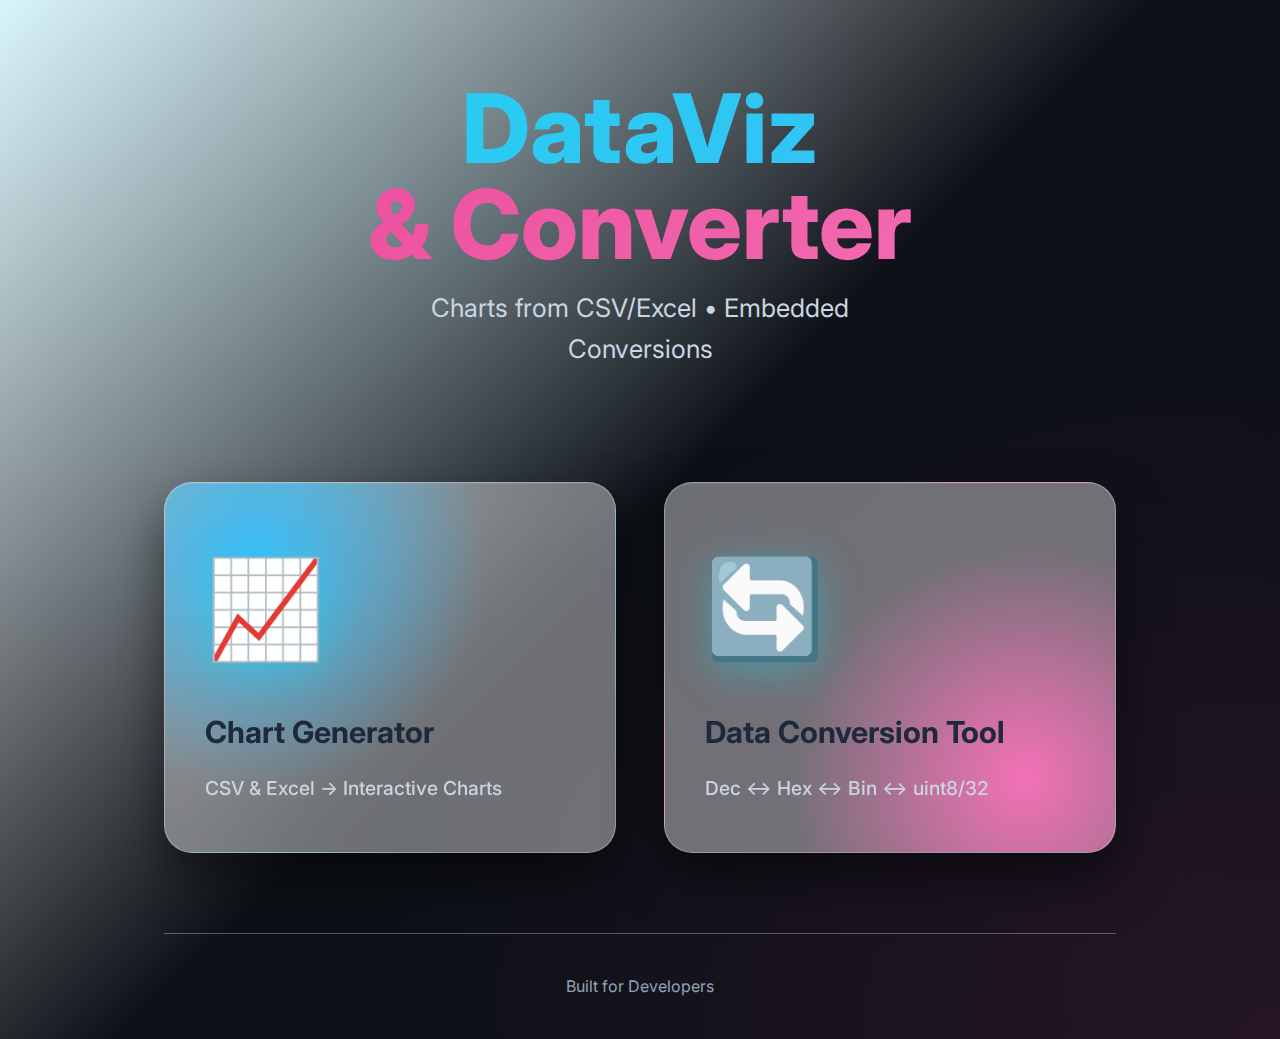
<file: index.html>
<!DOCTYPE html>
<html lang="en">
<head>
  <meta charset="UTF-8">
  <meta name="viewport" content="width=device-width, initial-scale=1.0">
  <title>DataViz & Converter</title>
  <link rel="stylesheet" href="style.css">
  <link rel="preconnect" href="https://fonts.googleapis.com">
  <link rel="preconnect" href="https://fonts.gstatic.com" crossorigin>
  <link href="https://fonts.googleapis.com/css2?family=Inter:wght@300;400;500;600;700&display=swap" rel="stylesheet">
</head>
<body>
  <div class="container">
    <header class="hero">
      <div class="hero-content">
        <h1 class="hero-title">
          <span>DataViz</span>
          <span>& Converter</span>
        </h1>
        <p class="hero-subtitle">Charts from CSV/Excel • Embedded Conversions</p>
      </div>
    </header>

    <main class="cards-grid">
      <a href="charts/index.html" class="card chart-card" aria-label="Chart Generator">
        <div class="card-icon">📈</div>
        <h2>Chart Generator</h2>
        <p>CSV & Excel → Interactive Charts</p>
        <div class="card-arrow">→</div>
      </a>

      <a href="converter/index.html" class="card converter-card" aria-label="Data Converter">
        <div class="card-icon">🔄</div>
        <h2>Data Conversion Tool</h2>
        <p>Dec ↔ Hex ↔ Bin ↔ uint8/32</p>
        <div class="card-arrow">→</div>
      </a>
    </main>

    <footer class="footer">
      <p>Built for Developers</p>
    </footer>
  </div>
</body>
</html>
</file>
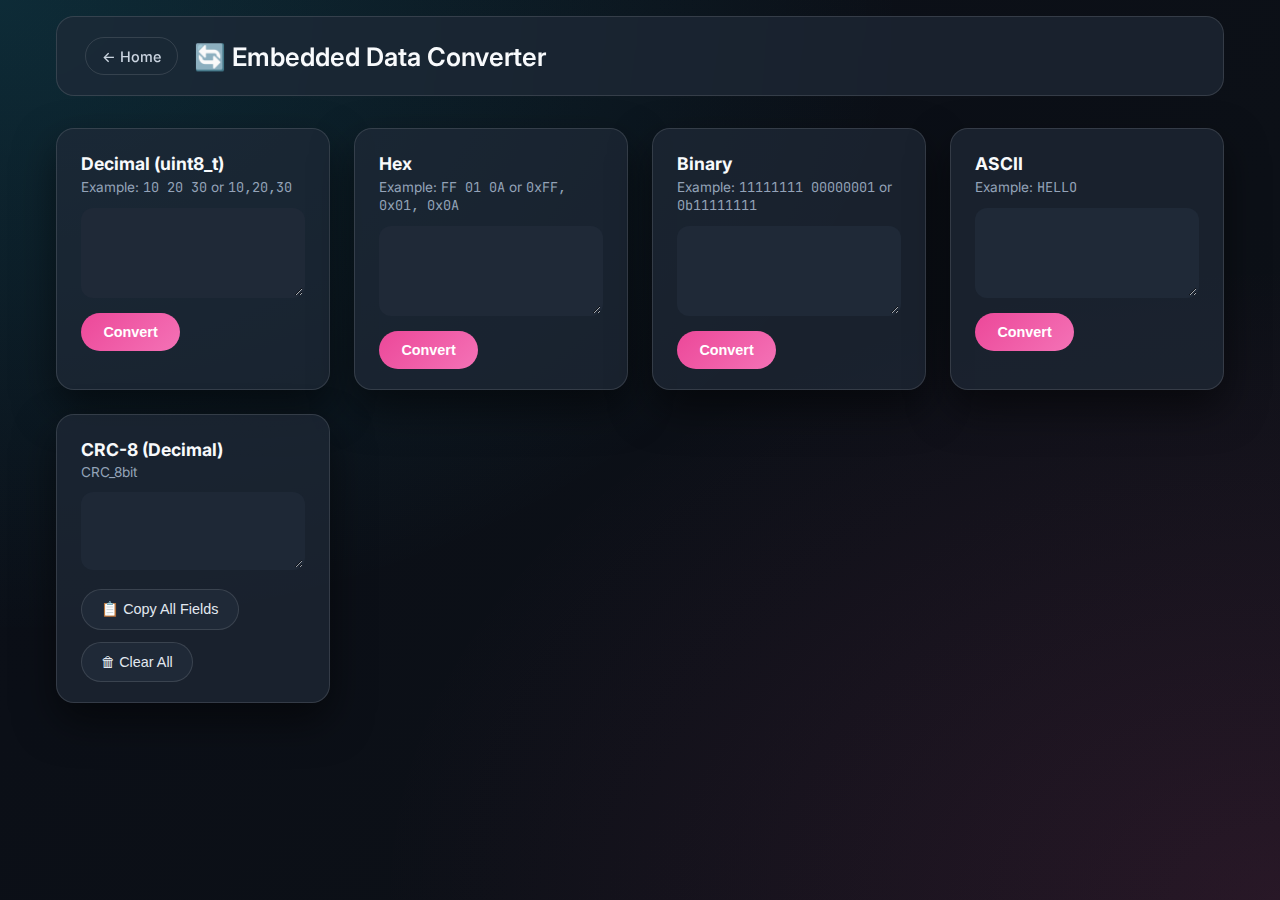
<file: converter/index.html>
<!DOCTYPE html>
<html lang="en">
<head>
  <meta charset="UTF-8" />
  <meta name="viewport" content="width=device-width, initial-scale=1.0" />
  <title>Embedded Data Converter</title>
  <link rel="stylesheet" href="style.css" />
  <link href="https://fonts.googleapis.com/css2?family=JetBrains+Mono:wght@400;500;600&family=Inter:wght@400;500;600;700&display=swap" rel="stylesheet" />
</head>
<body>
  <div class="container">
    <header class="page-header">
      <a href="../index.html" class="back-btn">← Home</a>
      <h1>🔄 Embedded Data Converter</h1>
    </header>

    <main class="grid">
      <!-- Decimal -->
      <section class="card">
        <h2>Decimal (uint8_t)</h2>
        <p class="hint">Example: <code>10 20 30</code> or <code>10,20,30</code></p>
        <textarea id="decArea" spellcheck="false"></textarea>
        <button id="decConvert" class="btn-primary">Convert </button>
      </section>

      <!-- Hex -->
      <section class="card">
        <h2>Hex</h2>
        <p class="hint">Example: <code>FF 01 0A</code> or <code>0xFF, 0x01, 0x0A</code></p>
        <textarea id="hexArea" spellcheck="false"></textarea>
        <button id="hexConvert" class="btn-primary">Convert </button>
      </section>

      <!-- Binary -->
      <section class="card">
        <h2>Binary</h2>
        <p class="hint">Example: <code>11111111 00000001</code> or <code>0b11111111</code></p>
        <textarea id="binArea" spellcheck="false"></textarea>
        <button id="binConvert" class="btn-primary">Convert </button>
      </section>

      <!-- ASCII -->
      <section class="card">
        <h2>ASCII</h2>
        <p class="hint">Example: <code>HELLO</code></p>
        <textarea id="asciiArea" spellcheck="false"></textarea>
        <button id="asciiConvert" class="btn-primary">Convert </button>
      </section>

      <!-- CRC -->
      <section class="card crc-card">
        <h2>CRC-8 (Decimal)</h2>
        <p class="hint">CRC_8bit</p>
        <textarea id="crcArea" spellcheck="false" readonly></textarea>
        <div class="crc-actions">
          <button id="copyAll" class="btn-secondary">📋 Copy All Fields</button>
          <button id="clearAll" class="btn-clear">🗑 Clear All</button>
        </div>
      </section>

            <!-- Advanced Views -->
      <!-- <section class="card advanced-card">
        <h2>Advanced Views</h2>
        <p class="hint">Multi-byte, signed, bits, and C array from current bytes</p>

        <div class="adv-group">
          <h3>Unsigned</h3>
          <pre id="uView" class="adv-pre" readonly></pre>
        </div>

        <div class="adv-group">
          <h3>Signed</h3>
          <pre id="sView" class="adv-pre" readonly></pre>
        </div>

        <div class="adv-group">
          <h3>Bits</h3>
          <pre id="bitView" class="adv-pre" readonly></pre>
        </div>

        <div class="adv-group">
          <h3>C uint8_t array</h3>
          <pre id="cArrayView" class="adv-pre" readonly></pre>
          <button id="copyCArray" class="btn-secondary">📋 Copy C Array</button>
        </div>
      </section> -->

    </main>
  </div>

  <script src="script.js"></script>
</body>
</html>
</file>
<file: style.css>
/* ========================================
   DESIGN SYSTEM - CYAN + MAGENTA 
   PREMIUM DARK THEME (Developer Optimized)
   ======================================== */

/* Core Colors - Dark Native */
:root {
  /* Primary Brand Colors - CYAN */
  --color-primary:     #22d3ee;  /* Cyan 400 - Charts, Actions */
  --color-primary-400: #38bdf8;  /* Sky 400 - Lighter */
  --color-primary-600: #06b6d4;  /* Cyan 500 - Darker */
  
  /* Secondary Brand Colors - MAGENTA */
  --color-secondary:   #ec4899;  /* Pink 500 - Warnings, Accents */
  --color-secondary-500: #f472b6; /* Pink 400 - Standard */
  --color-secondary-600: #db2777; /* Pink 600 - Darker */
  
  /* Neutrals (Dark Optimized) */
  --color-neutral-900: #f8fafc;  /* Near-white - Headings, Code */
  --color-neutral-700: #e2e8f0;  /* Light gray - Text */
  --color-neutral-600: #cbd5e1;  /* Medium gray - Subtle text */
  --color-neutral-500: #94a3b8;  /* Labels */
  
  /* PREMIUM DARK BACKGROUNDS */
  --color-bg-primary:  #0a0e17;  /* Deep Space Black */
  --color-bg-surface:  #111827;   /* Carbon Black */
  --color-bg-secondary: #1f2937;  /* Dark Slate */
  
  /* Glassmorphism (Dark) */
  --glass-bg:          rgba(31, 41, 55, 0.7);
  --glass-border:      rgba(255, 255, 255, 0.12);
  --glass-shadow:      rgba(0, 0, 0, 0.5);
  
  /* Status Colors */
  --color-success:     #10b981;
  --color-warning:     #f59e0b;
  --color-error:       #ef4444;
}

/* Light Mode (Optional) */
@media (prefers-color-scheme: light) {
  :root {
    --color-bg-primary:  #f8fafc;
    --color-bg-surface:  #ffffff;
    --color-bg-secondary: #f1f5f9;
    --glass-bg:          rgba(255, 255, 255, 0.4);
    --glass-border:      rgba(255, 255, 255, 0.3);
    --color-neutral-900: #1e293b;
    --color-neutral-700: #475569;
  }
}

/* Reset & Base */
* { margin: 0; padding: 0; box-sizing: border-box; }

body {
  font-family: 'Inter', -apple-system, BlinkMacSystemFont, 'Segoe UI', sans-serif;
  background: 
    radial-gradient(ellipse at top left, rgba(34, 211, 238, 0.15) 0%, transparent 50%),
    radial-gradient(ellipse at bottom right, rgba(236, 72, 153, 0.12) 0%, transparent 50%),
    linear-gradient(135deg, var(--color-bg-primary) 0%, #0d1117 50%, #0a0e17 100%);
  min-height: 100vh;
  line-height: 1.6;
  color: var(--color-neutral-700);
}

/* Container */
.container {
  max-width: 1000px;
  margin: 0 auto;
  padding: 0 1.5rem;
  min-height: 100vh;
  display: flex;
  flex-direction: column;
}

/* Hero Section */
.hero {
  padding: 5rem 0 3rem;
  text-align: center;
  flex: 1;
}

.hero-title {
  font-size: clamp(3rem, 10vw, 6rem);
  font-weight: 800;
  line-height: 1;
  margin-bottom: 1rem;
}

.hero-title span {
  display: block;
}

.hero-title span:first-child {
  background: linear-gradient(135deg, var(--color-primary), var(--color-primary-400));
  -webkit-background-clip: text;
  -webkit-text-fill-color: transparent;
  background-clip: text;
}

.hero-title span:last-child {
  background: linear-gradient(135deg, var(--color-secondary), var(--color-secondary-500));
  -webkit-background-clip: text;
  -webkit-text-fill-color: transparent;
  background-clip: text;
}

.hero-subtitle {
  font-size: clamp(1.2rem, 4vw, 1.6rem);
  color: var(--color-neutral-600);
  font-weight: 400;
  max-width: 500px;
  margin: 0 auto;
}

/* Cards Grid */
.cards-grid {
  display: grid;
  grid-template-columns: 1fr;
  gap: 2rem;
  margin: 4rem 0 5rem;
}

@media (min-width: 768px) {
  .cards-grid {
    grid-template-columns: repeat(auto-fit, minmax(450px, 1fr));
    gap: 3rem;
  }
}

/* Card Styles - Premium Dark Glass */
.card {
  position: relative;
  display: flex;
  flex-direction: column;
  text-decoration: none;
  color: inherit;
  padding: 3rem 2.5rem;
  border-radius: 28px;
  backdrop-filter: blur(30px);
  border: 1px solid var(--glass-border);
  background: var(--glass-bg);
  transition: all 0.4s cubic-bezier(0.4, 0, 0.2, 1);
  min-height: 260px;
  box-shadow: 
    0 25px 50px var(--glass-shadow),
    inset 0 1px 0 rgba(255, 255, 255, 0.08);
}

.chart-card {
  background-image: 
    radial-gradient(circle at 20% 20%, var(--color-primary-400) 0%, transparent 50%);
}

.converter-card {
  background-image: 
    radial-gradient(circle at 80% 80%, var(--color-secondary-500) 0%, transparent 50%);
}

.card::before {
  content: '';
  position: absolute;
  inset: 0;
  border-radius: 28px;
  padding: 2px;
  background: linear-gradient(45deg, var(--color-primary), var(--color-secondary));
  -webkit-mask: linear-gradient(#fff 0 0) content-box, linear-gradient(#fff 0 0);
  mask: linear-gradient(#fff 0 0) content-box, linear-gradient(#fff 0 0);
  -webkit-mask-composite: xor;
  mask-composite: exclude;
  opacity: 0;
  transition: opacity 0.4s ease;
  z-index: -1;
}

.card:hover::before { opacity: 1; }

.card:hover {
  transform: translateY(-20px) scale(1.03);
  box-shadow: 
    0 50px 100px color-mix(in srgb, var(--glass-shadow) 80%, black),
    0 0 0 1px rgba(255, 255, 255, 0.15),
    0 0 30px rgba(34, 211, 238, 0.2);
}

.card:focus-visible {
  outline: 3px solid var(--color-primary);
  outline-offset: 2px;
}

.card-icon {
  font-size: clamp(4rem, 12vw, 6rem);
  margin-bottom: 1.5rem;
  filter: drop-shadow(0 8px 20px rgba(34, 211, 238, 0.4));
}

.card h2 {
  font-size: 1.9rem;
  font-weight: 700;
  color: var(--color-neutral-900);
  margin-bottom: 1rem;
}

.card p {
  color: var(--color-neutral-600);
  font-size: 1.2rem;
  font-weight: 500;
  margin-bottom: auto;
}

.card-arrow {
  position: absolute;
  bottom: 2rem;
  right: 2rem;
  font-size: 2.5rem;
  font-weight: 300;
  opacity: 0;
  transform: translateX(-10px);
  transition: all 0.4s ease;
}

.chart-card .card-arrow { color: var(--color-primary); }
.converter-card .card-arrow { color: var(--color-secondary); }

.card:hover .card-arrow {
  opacity: 1;
  transform: translateX(0);
}

/* Footer */
.footer {
  text-align: center;
  padding: 2.5rem 0;
  color: var(--color-neutral-500);
  font-size: 1rem;
  border-top: 1px solid var(--glass-border);
  margin-top: auto;
}

/* Responsive */
@media (max-width: 480px) {
  .container { padding: 0 1rem; }
  .hero { padding: 3rem 0 2rem; }
  .card { padding: 2.5rem 2rem; }
}

/* Accessibility */
@media (prefers-reduced-motion: reduce) {
  .card, .card-arrow { transition: none; }
}
</file>
<file: converter/style.css>
:root {
  --color-primary: #22d3ee;
  --color-primary-400: #38bdf8;
  --color-primary-600: #06b6d4;
  --color-secondary: #ec4899;
  --color-secondary-500: #f472b6;
  --color-secondary-600: #db2777;
  --color-neutral-900: #f8fafc;
  --color-neutral-700: #e2e8f0;
  --color-neutral-600: #cbd5e1;
  --color-neutral-500: #94a3b8;
  --color-bg-primary: #0a0e17;
  --color-bg-surface: #111827;
  --color-bg-secondary: #1f2937;
  --glass-bg: rgba(31, 41, 55, 0.7);
  --glass-border: rgba(255, 255, 255, 0.12);
  --glass-shadow: rgba(0, 0, 0, 0.5);
}

* {
  margin: 0;
  padding: 0;
  box-sizing: border-box;
}

body {
  font-family: "Inter", system-ui, -apple-system, BlinkMacSystemFont, "Segoe UI",
    sans-serif;
  background:
    radial-gradient(ellipse at top left, rgba(34, 211, 238, 0.15) 0%, transparent 50%),
    radial-gradient(ellipse at bottom right, rgba(236, 72, 153, 0.12) 0%, transparent 50%),
    linear-gradient(135deg, var(--color-bg-primary) 0%, #0d1117 100%);
  min-height: 100vh;
  color: var(--color-neutral-700);
}

.container {
  max-width: 1200px;
  margin: 0 auto;
  padding: 1rem;
}

/* Header */

.page-header {
  display: flex;
  align-items: center;
  gap: 1rem;
  margin-bottom: 2rem;
  background: var(--glass-bg);
  border: 1px solid var(--glass-border);
  border-radius: 18px;
  padding: 1.25rem 1.75rem;
  backdrop-filter: blur(24px);
}

.back-btn {
  text-decoration: none;
  color: var(--color-neutral-600);
  border: 1px solid var(--glass-border);
  padding: 0.6rem 1rem;
  border-radius: 999px;
  font-size: 0.9rem;
  font-weight: 500;
  transition: all 0.25s ease;
}

.back-btn:hover {
  color: var(--color-primary);
  border-color: var(--color-primary);
}

.page-header h1 {
  font-size: 1.6rem;
  font-weight: 600;
  color: var(--color-neutral-900);
}

/* Layout */

.grid {
  display: grid;
  grid-template-columns: repeat(auto-fit, minmax(260px, 1fr));
  gap: 1.5rem;
}

/* Cards */

.card {
  background: var(--glass-bg);
  border: 1px solid var(--glass-border);
  border-radius: 18px;
  padding: 1.5rem 1.5rem 1.25rem;
  box-shadow: 0 18px 40px var(--glass-shadow);
  display: flex;
  flex-direction: column;
}

.card h2 {
  font-size: 1.1rem;
  color: var(--color-neutral-900);
  margin-bottom: 0.25rem;
}

.hint {
  font-size: 0.85rem;
  color: var(--color-neutral-500);
  margin-bottom: 0.75rem;
}

.hint code {
  font-family: "JetBrains Mono", monospace;
}

/* Textareas */

textarea {
  resize: vertical;
  min-height: 90px;
  max-height: 220px;
  padding: 0.9rem 1rem;
  border-radius: 12px;
  border: 2px solid transparent;
  background: var(--color-bg-secondary);
  color: var(--color-neutral-900);
  font-family: "JetBrains Mono", monospace;
  font-size: 0.95rem;
  line-height: 1.5;
  margin-bottom: 0.9rem;
  transition: border-color 0.25s ease, box-shadow 0.25s ease,
    background 0.25s ease;
}

textarea:focus {
  outline: none;
  border-color: var(--color-primary);
  box-shadow: 0 0 0 3px rgba(34, 211, 238, 0.25);
}

textarea.error {
  border-color: #f97373;
  box-shadow: 0 0 0 2px rgba(248, 113, 113, 0.5);
}

/* Buttons */

.btn-primary {
  align-self: flex-start;
  padding: 0.7rem 1.4rem;
  border-radius: 999px;
  border: none;
  background: linear-gradient(
    135deg,
    var(--color-secondary),
    var(--color-secondary-500)
  );
  color: white;
  font-weight: 600;
  font-size: 0.9rem;
  cursor: pointer;
  transition: all 0.25s ease;
}

.btn-primary:hover {
  transform: translateY(-2px);
  box-shadow: 0 12px 30px rgba(236, 72, 153, 0.45);
}

.btn-secondary,
.btn-clear {
  padding: 0.7rem 1.2rem;
  border-radius: 999px;
  border: 1px solid var(--glass-border);
  background: var(--color-bg-secondary);
  color: var(--color-neutral-700);
  font-weight: 500;
  font-size: 0.9rem;
  cursor: pointer;
  transition: all 0.25s ease;
}

.btn-secondary:hover {
  background: var(--color-primary);
  border-color: var(--color-primary);
  color: white;
}

.btn-clear:hover {
  background: #ef4444;
  border-color: #ef4444;
  color: white;
}

/* CRC card */

.crc-card textarea {
  min-height: 60px;
}

.crc-card textarea[readonly] {
  opacity: 0.9;
}

/* Advanced views */

.advanced-card {
  grid-column: 1 / -1;
}

.adv-group {
  margin-top: 0.9rem;
}

.adv-group h3 {
  font-size: 0.95rem;
  color: var(--color-neutral-500);
  margin-bottom: 0.2rem;
}

.adv-pre {
  background: var(--color-bg-secondary);
  border-radius: 10px;
  padding: 0.6rem 0.8rem;
  font-family: "JetBrains Mono", monospace;
  font-size: 0.8rem;
  color: var(--color-neutral-700);
  white-space: pre-wrap;
  word-break: break-word;
  min-height: 2.2rem;
}


.crc-actions {
  display: flex;
  gap: 0.75rem;
  flex-wrap: wrap;
  margin-top: 0.25rem;
}

/* Responsive */

@media (max-width: 600px) {
  .page-header {
    flex-direction: column;
    align-items: flex-start;
  }
}
</file>
